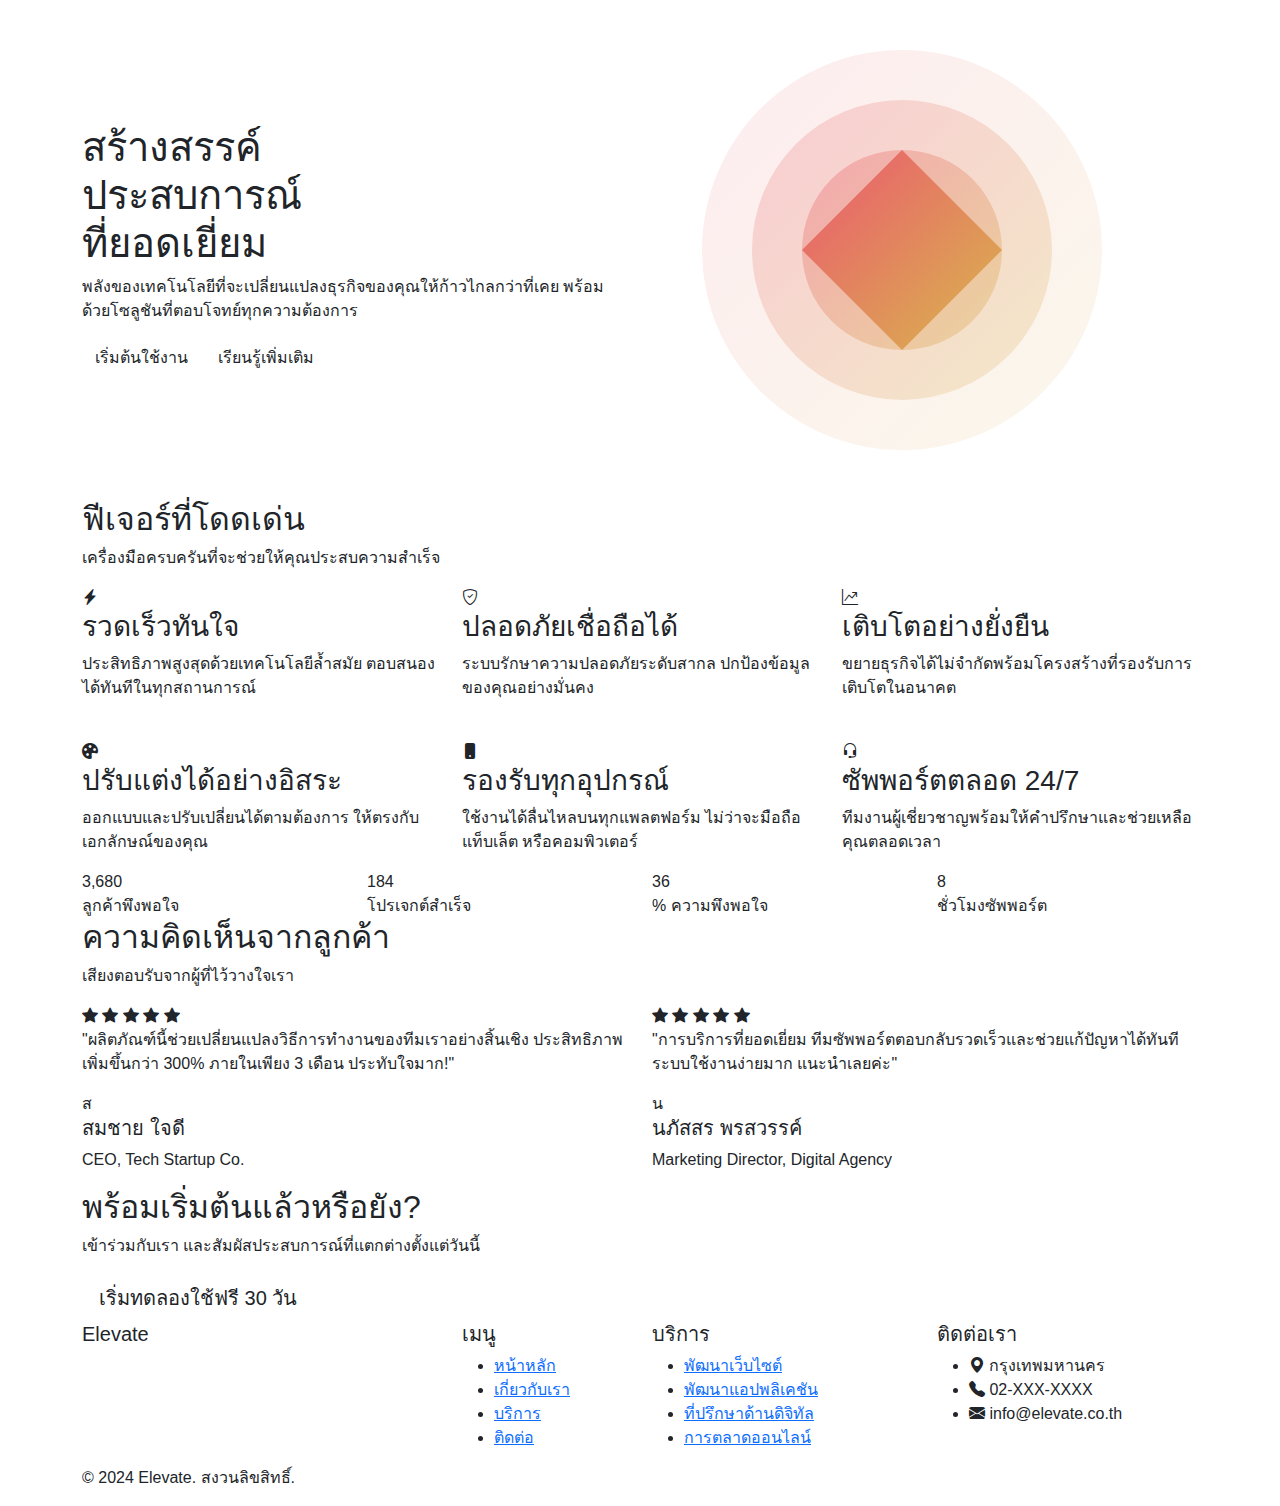
<file: index.html>
<!DOCTYPE html>
<html lang="th">
<head>
    <meta charset="UTF-8">
    <meta name="viewport" content="width=device-width, initial-scale=1.0">
    <title>Modern Landing Page - แบบแยกไฟล์</title>
    
    <!-- Bootstrap 5 CSS -->
    <link href="https://cdn.jsdelivr.net/npm/bootstrap@5.3.2/dist/css/bootstrap.min.css" rel="stylesheet">
    
    <!-- Google Fonts -->
    <link rel="preconnect" href="https://fonts.googleapis.com">
    <link rel="preconnect" href="https://fonts.gstatic.com" crossorigin>
    <link href="https://fonts.googleapis.com/css2?family=Playfair+Display:wght@700;900&family=DM+Sans:wght@400;500;700&display=swap" rel="stylesheet">
    
    <!-- Bootstrap Icons -->
    <link rel="stylesheet" href="https://cdn.jsdelivr.net/npm/bootstrap-icons@1.11.1/font/bootstrap-icons.css">
    
    <!-- Custom CSS -->
    <link rel="stylesheet" href="styles.css">
</head>
<body>
    <!-- NAVBAR -->
    <nav class="navbar navbar-expand-lg navbar-dark fixed-top">
        <div class="container">
            <a class="navbar-brand" href="#">Elevate</a>
            <button class="navbar-toggler" type="button" data-bs-toggle="collapse" data-bs-target="#navbarNav">
                <span class="navbar-toggler-icon"></span>
            </button>
            <div class="collapse navbar-collapse justify-content-end" id="navbarNav">
                <ul class="navbar-nav">
                    <li class="nav-item">
                        <a class="nav-link" href="#home">หน้าหลัก</a>
                    </li>
                    <li class="nav-item">
                        <a class="nav-link" href="#features">ฟีเจอร์</a>
                    </li>
                    <li class="nav-item">
                        <a class="nav-link" href="#testimonials">รีวิว</a>
                    </li>
                    <li class="nav-item">
                        <a class="nav-link" href="#contact">ติดต่อ</a>
                    </li>
                </ul>
            </div>
        </div>
    </nav>

    <!-- HERO SECTION -->
    <section class="hero" id="home">
        <div class="container">
            <div class="row align-items-center">
                <div class="col-lg-6">
                    <div class="hero-content">
                        <h1>สร้างสรรค์<br><span class="highlight">ประสบการณ์</span><br>ที่ยอดเยี่ยม</h1>
                        <p>พลังของเทคโนโลยีที่จะเปลี่ยนแปลงธุรกิจของคุณให้ก้าวไกลกว่าที่เคย พร้อมด้วยโซลูชันที่ตอบโจทย์ทุกความต้องการ</p>
                        <div class="hero-buttons">
                            <button class="btn btn-primary-custom">เริ่มต้นใช้งาน</button>
                            <button class="btn btn-secondary-custom">เรียนรู้เพิ่มเติม</button>
                        </div>
                    </div>
                </div>
                <div class="col-lg-6">
                    <div class="hero-image">
                        <svg width="500" height="500" viewBox="0 0 500 500" xmlns="http://www.w3.org/2000/svg">
                            <defs>
                                <linearGradient id="grad1" x1="0%" y1="0%" x2="100%" y2="100%">
                                    <stop offset="0%" style="stop-color:#e94560;stop-opacity:1" />
                                    <stop offset="100%" style="stop-color:#d4af37;stop-opacity:1" />
                                </linearGradient>
                            </defs>
                            <circle cx="250" cy="250" r="200" fill="url(#grad1)" opacity="0.1"/>
                            <circle cx="250" cy="250" r="150" fill="url(#grad1)" opacity="0.2"/>
                            <circle cx="250" cy="250" r="100" fill="url(#grad1)" opacity="0.3"/>
                            <path d="M 250 150 L 350 250 L 250 350 L 150 250 Z" fill="url(#grad1)" opacity="0.8"/>
                        </svg>
                    </div>
                </div>
            </div>
        </div>
    </section>

    <!-- FEATURES SECTION -->
    <section class="features" id="features">
        <div class="container">
            <div class="section-title fade-in">
                <h2>ฟีเจอร์ที่โดดเด่น</h2>
                <p>เครื่องมือครบครันที่จะช่วยให้คุณประสบความสำเร็จ</p>
            </div>
            <div class="row g-4">
                <div class="col-md-4">
                    <div class="feature-card fade-in">
                        <div class="feature-icon">
                            <i class="bi bi-lightning-charge-fill"></i>
                        </div>
                        <h3>รวดเร็วทันใจ</h3>
                        <p>ประสิทธิภาพสูงสุดด้วยเทคโนโลยีล้ำสมัย ตอบสนองได้ทันทีในทุกสถานการณ์</p>
                    </div>
                </div>
                <div class="col-md-4">
                    <div class="feature-card fade-in">
                        <div class="feature-icon">
                            <i class="bi bi-shield-check"></i>
                        </div>
                        <h3>ปลอดภัยเชื่อถือได้</h3>
                        <p>ระบบรักษาความปลอดภัยระดับสากล ปกป้องข้อมูลของคุณอย่างมั่นคง</p>
                    </div>
                </div>
                <div class="col-md-4">
                    <div class="feature-card fade-in">
                        <div class="feature-icon">
                            <i class="bi bi-graph-up-arrow"></i>
                        </div>
                        <h3>เติบโตอย่างยั่งยืน</h3>
                        <p>ขยายธุรกิจได้ไม่จำกัดพร้อมโครงสร้างที่รองรับการเติบโตในอนาคต</p>
                    </div>
                </div>
                <div class="col-md-4">
                    <div class="feature-card fade-in">
                        <div class="feature-icon">
                            <i class="bi bi-palette-fill"></i>
                        </div>
                        <h3>ปรับแต่งได้อย่างอิสระ</h3>
                        <p>ออกแบบและปรับเปลี่ยนได้ตามต้องการ ให้ตรงกับเอกลักษณ์ของคุณ</p>
                    </div>
                </div>
                <div class="col-md-4">
                    <div class="feature-card fade-in">
                        <div class="feature-icon">
                            <i class="bi bi-phone-fill"></i>
                        </div>
                        <h3>รองรับทุกอุปกรณ์</h3>
                        <p>ใช้งานได้ลื่นไหลบนทุกแพลตฟอร์ม ไม่ว่าจะมือถือ แท็บเล็ต หรือคอมพิวเตอร์</p>
                    </div>
                </div>
                <div class="col-md-4">
                    <div class="feature-card fade-in">
                        <div class="feature-icon">
                            <i class="bi bi-headset"></i>
                        </div>
                        <h3>ซัพพอร์ตตลอด 24/7</h3>
                        <p>ทีมงานผู้เชี่ยวชาญพร้อมให้คำปรึกษาและช่วยเหลือคุณตลอดเวลา</p>
                    </div>
                </div>
            </div>
        </div>
    </section>

    <!-- STATS SECTION -->
    <section class="stats">
        <div class="container">
            <div class="row">
                <div class="col-md-3">
                    <div class="stat-item">
                        <div class="stat-number counter" data-target="10000">0</div>
                        <div class="stat-label">ลูกค้าพึงพอใจ</div>
                    </div>
                </div>
                <div class="col-md-3">
                    <div class="stat-item">
                        <div class="stat-number counter" data-target="500">0</div>
                        <div class="stat-label">โปรเจกต์สำเร็จ</div>
                    </div>
                </div>
                <div class="col-md-3">
                    <div class="stat-item">
                        <div class="stat-number counter" data-target="99">0</div>
                        <div class="stat-label">% ความพึงพอใจ</div>
                    </div>
                </div>
                <div class="col-md-3">
                    <div class="stat-item">
                        <div class="stat-number counter" data-target="24">0</div>
                        <div class="stat-label">ชั่วโมงซัพพอร์ต</div>
                    </div>
                </div>
            </div>
        </div>
    </section>

    <!-- TESTIMONIALS SECTION -->
    <section class="testimonials" id="testimonials">
        <div class="container">
            <div class="section-title fade-in">
                <h2>ความคิดเห็นจากลูกค้า</h2>
                <p>เสียงตอบรับจากผู้ที่ไว้วางใจเรา</p>
            </div>
            <div class="row">
                <div class="col-md-6">
                    <div class="testimonial-card fade-in">
                        <div class="stars">
                            <i class="bi bi-star-fill"></i>
                            <i class="bi bi-star-fill"></i>
                            <i class="bi bi-star-fill"></i>
                            <i class="bi bi-star-fill"></i>
                            <i class="bi bi-star-fill"></i>
                        </div>
                        <p class="testimonial-text">"ผลิตภัณฑ์นี้ช่วยเปลี่ยนแปลงวิธีการทำงานของทีมเราอย่างสิ้นเชิง ประสิทธิภาพเพิ่มขึ้นกว่า 300% ภายในเพียง 3 เดือน ประทับใจมาก!"</p>
                        <div class="testimonial-author">
                            <div class="author-avatar">ส</div>
                            <div class="author-info">
                                <h5>สมชาย ใจดี</h5>
                                <p>CEO, Tech Startup Co.</p>
                            </div>
                        </div>
                    </div>
                </div>
                <div class="col-md-6">
                    <div class="testimonial-card fade-in">
                        <div class="stars">
                            <i class="bi bi-star-fill"></i>
                            <i class="bi bi-star-fill"></i>
                            <i class="bi bi-star-fill"></i>
                            <i class="bi bi-star-fill"></i>
                            <i class="bi bi-star-fill"></i>
                        </div>
                        <p class="testimonial-text">"การบริการที่ยอดเยี่ยม ทีมซัพพอร์ตตอบกลับรวดเร็วและช่วยแก้ปัญหาได้ทันที ระบบใช้งานง่ายมาก แนะนำเลยค่ะ"</p>
                        <div class="testimonial-author">
                            <div class="author-avatar">น</div>
                            <div class="author-info">
                                <h5>นภัสสร พรสวรรค์</h5>
                                <p>Marketing Director, Digital Agency</p>
                            </div>
                        </div>
                    </div>
                </div>
            </div>
        </div>
    </section>

    <!-- CTA SECTION -->
    <section class="cta" id="contact">
        <div class="container">
            <div class="cta-content">
                <h2>พร้อมเริ่มต้นแล้วหรือยัง?</h2>
                <p>เข้าร่วมกับเรา และสัมผัสประสบการณ์ที่แตกต่างตั้งแต่วันนี้</p>
                <button class="btn btn-primary-custom btn-lg">เริ่มทดลองใช้ฟรี 30 วัน</button>
            </div>
        </div>
    </section>

    <!-- FOOTER -->
    <footer class="footer">
        <div class="container">
            <div class="row">
                <div class="col-md-4">
                    <h5>Elevate</h5>
                    <p style="color: rgba(255,255,255,0.7);">ผู้นำด้านโซลูชันดิจิทัลที่จะยกระดับธุรกิจของคุณสู่อีกขั้น</p>
                    <div class="social-links">
                        <a href="#"><i class="bi bi-facebook"></i></a>
                        <a href="#"><i class="bi bi-twitter"></i></a>
                        <a href="#"><i class="bi bi-instagram"></i></a>
                        <a href="#"><i class="bi bi-linkedin"></i></a>
                    </div>
                </div>
                <div class="col-md-2">
                    <h5>เมนู</h5>
                    <ul class="footer-links">
                        <li><a href="#">หน้าหลัก</a></li>
                        <li><a href="#">เกี่ยวกับเรา</a></li>
                        <li><a href="#">บริการ</a></li>
                        <li><a href="#">ติดต่อ</a></li>
                    </ul>
                </div>
                <div class="col-md-3">
                    <h5>บริการ</h5>
                    <ul class="footer-links">
                        <li><a href="#">พัฒนาเว็บไซต์</a></li>
                        <li><a href="#">พัฒนาแอปพลิเคชัน</a></li>
                        <li><a href="#">ที่ปรึกษาด้านดิจิทัล</a></li>
                        <li><a href="#">การตลาดออนไลน์</a></li>
                    </ul>
                </div>
                <div class="col-md-3">
                    <h5>ติดต่อเรา</h5>
                    <ul class="footer-links">
                        <li><i class="bi bi-geo-alt-fill"></i> กรุงเทพมหานคร</li>
                        <li><i class="bi bi-telephone-fill"></i> 02-XXX-XXXX</li>
                        <li><i class="bi bi-envelope-fill"></i> info@elevate.co.th</li>
                    </ul>
                </div>
            </div>
            <div class="footer-bottom">
                <p>&copy; 2024 Elevate. สงวนลิขสิทธิ์.</p>
            </div>
        </div>
    </footer>

    <!-- Bootstrap JS -->
    <script src="https://cdn.jsdelivr.net/npm/bootstrap@5.3.2/dist/js/bootstrap.bundle.min.js"></script>
    
    <!-- Custom JavaScript -->
    <script src="script.js"></script>
</body>
</html>
</file>
<file: styles.css>
:root {
  --bp-navy: #0b2f6d;
  --bp-blue: #1e90ff;
  --bp-light-blue: #4a9eff;
  --bp-gold: #ffd700;
  --bp-dark: #1a1a1a;
}

* {
  margin: 0;
  padding: 0;
  box-sizing: border-box;
}

body {
  font-family: "Segoe UI", Tahoma, Geneva, Verdana, sans-serif;
  overflow-x: hidden;
}

/* Section 1: Header with Logo and Image Gallery */
.header-section {
  background: var(--bp-navy);
  height: 68px; /* ความสูงตามภาพ */
  display: flex;
  align-items: center; /* จัดกลางแนวตั้ง */
}

.bp-logo-top {
  padding-left: 120px; /* ระยะชิดซ้ายแบบในภาพ */
  display: flex;
  align-items: center;
}

.bp-logo-top img {
  width: 203px;
  height: auto; /* ปล่อยให้ scale เอง */
  display: block;
}

.bp-main-logo {
  background: #f5f5f5;
  padding: 60px 0;

  display: flex;
  align-items: center; /* กลางแนวตั้ง */
  justify-content: center; /* กลางแนวนอน */
}

.logo-76 {
  width: 538px;
  height: auto;
  display: block;
}

.logo-75 {
  max-width: 400px;
  width: 100%;
}
/* Image Gallery */
.gallery-section {
  overflow: hidden;
}

/* Swiper spacing */
.gallery-swiper {
  padding-left: 1px;
}

.gallery-item {
  position: relative;
  height: 420px;
  cursor: pointer;
  scroll-snap-align: center;
}

/* Image */
.gallery-item img {
  width: 100%;
  height: 100%;
  object-fit: cover;
  filter: grayscale(100%);
  transition: filter 0.4s ease;
}

/* Overlay */
.gallery-overlay {
  position: absolute;
  inset: 0;
  background: rgba(0, 0, 0, 0.45);
  transition: background 0.4s ease;
}

/* Text */
.gallery-item h3 {
  position: absolute;
  left: 50%;
  bottom: 40px;
  transform: translateX(-50%);
  color: #fff;
  text-align: center;
  letter-spacing: 1px;
  transition: all 0.4s ease;
}

/* Hover / Active */
.gallery-item:hover img,
.gallery-item:active img {
  filter: grayscale(0%);
}

.gallery-item:hover .gallery-overlay {
  background: rgba(0, 0, 0, 0.25);
}

.gallery-item:hover h3 {
  bottom: 50%;
  transform: translate(-50%, 50%);
}

/* Mobile */
@media (max-width: 768px) {
  .gallery-item {
    height: 320px;
  }
}

/* Section 2: 4 Decades of Giving */
.giving-section {
  background: var(--bp-blue);
  color: white;
  padding: 60px 20px;
  position: relative;
}

.quote-mark {
  font-size: 4rem;
  opacity: 0.3;
}

.giving-quote {
  font-size: 23px;
  line-height: 1.8;
  max-width: 900px;
  margin: 0 auto;
  padding: 20px;
  text-align: center;
}

.giving-hero {
  background:
    linear-gradient(rgba(0, 0, 0, 0.4), rgba(0, 0, 0, 0.4)),
    url("/assets/BW/สกรีนช็อต\ 2026-02-06\ 213029.png");
  background-size: cover;
  text-align: center;
  margin-top: 40px;
  height: 300px;
  width: auto;
}

.giving-hero h2 {
  font-size: 3rem;
  font-weight: bold;
  text-shadow: 2px 2px 8px rgba(0, 0, 0, 0.8);
}

/* Section 3: Foundation Stories */
.foundation-section {
  padding: 60px 20px;
  background: #f8f9fa;
}

.foundation-grid {
  display: grid;
  grid-template-columns: repeat(auto-fit, minmax(300px, 1fr));
  gap: 30px;
  margin-top: 40px;
}

.foundation-card {
  background: white;
  padding: 30px;
  border-left: 5px solid var(--bp-blue);
  box-shadow: 0 2px 10px rgba(0, 0, 0, 0.1);
}

.foundation-card h3 {
  color: var(--bp-navy);
  margin-bottom: 20px;
  font-weight: bold;
}

.scholar-grid {
  display: grid;
  grid-template-columns: repeat(4, 1fr);
  gap: 15px;
  margin: 30px 0;
}

.scholar-item {
  text-align: center;
}

.scholar-photo {
  width: 100%;
  aspect-ratio: 1;
  background: #ddd;
  border-radius: 5px;
  margin-bottom: 10px;
}

/* Section 4: Forum Banner */
.forum-section {
  padding: 60px 20px;
  background: white;
}

.forum-banner {
  background: black;
  color: white;
  padding: 80px 20px;
  text-align: center;
  margin: 30px 0;
}

.forum-banner h3 {
  font-size: 2rem;
  margin-bottom: 20px;
}

.speaker-carousel {
  display: flex;
  justify-content: center;
  align-items: center;
  gap: 20px;
  margin-top: 40px;
}

.speaker-photo {
  width: 150px;
  height: 200px;
  background: #555;
  border-radius: 5px;
}

.carousel-arrow {
  font-size: 2rem;
  color: white;
  cursor: pointer;
  user-select: none;
}

/* Section 5: Giveaway */
.giveaway-section {
  padding: 60px 20px;
  background: linear-gradient(135deg, #667eea 0%, #764ba2 100%);
  color: white;
  text-align: center;
}

.giveaway-form {
  background: white;
  color: black;
  max-width: 500px;
  margin: 30px auto;
  padding: 30px;
  border-radius: 10px;
}

.color-option {
  width: 40px;
  height: 40px;
  border-radius: 50%;
  display: inline-block;
  margin: 0 10px;
  cursor: pointer;
  border: 3px solid transparent;
}

.color-option.active {
  border-color: var(--bp-navy);
}

/* Section 6: Promotions */
.promotions-section {
  background: var(--bp-blue);
  color: white;
  padding: 60px 20px;
}

.spin-game {
  background: var(--bp-navy);
  padding: 40px;
  border-radius: 10px;
  text-align: center;
  margin: 30px 0;
}

.slot-machine {
  display: flex;
  justify-content: center;
  gap: 20px;
  margin: 30px 0;
}

.slot {
  width: 80px;
  height: 80px;
  background: white;
  border-radius: 10px;
  display: flex;
  align-items: center;
  justify-content: center;
  font-size: 2rem;
}

.promotion-cards {
  display: grid;
  grid-template-columns: repeat(auto-fit, minmax(300px, 1fr));
  gap: 20px;
  margin-top: 40px;
}

.promo-card {
  background: white;
  color: var(--bp-navy);
  padding: 30px;
  border-radius: 10px;
  text-align: center;
}

.promo-number {
  font-size: 3rem;
  font-weight: bold;
  color: var(--bp-blue);
}

.subscribe-section {
  text-align: center;
  margin-top: 60px;
}

.subscribe-btn {
  background: white;
  color: var(--bp-blue);
  padding: 15px 40px;
  border: none;
  border-radius: 5px;
  font-weight: bold;
  font-size: 1.1rem;
  cursor: pointer;
  margin-top: 20px;
}

/* Section 7: Help Us */
.help-section {
  padding: 60px 20px;
  background: #f8f9fa;
  text-align: center;
}

.donation-info {
  max-width: 800px;
  margin: 40px auto;
}

.foundation-logos {
  display: flex;
  justify-content: center;
  gap: 40px;
  margin: 40px 0;
  flex-wrap: wrap;
}

.foundation-logo {
  width: 200px;
  height: 80px;
  background: white;
  border: 2px solid #ddd;
  display: flex;
  align-items: center;
  justify-content: center;
  border-radius: 5px;
}

.bank-info {
  background: white;
  padding: 30px;
  border-radius: 10px;
  max-width: 500px;
  margin: 20px auto;
}

.qr-code {
  width: 200px;
  height: 200px;
  background: white;
  border: 2px solid #ddd;
  margin: 20px auto;
}

/* Footer */
.footer-section {
  background: var(--bp-navy);
  color: white;
  padding: 30px 20px;
  text-align: center;
}

.social-links {
  margin-top: 20px;
}

.social-links a {
  color: white;
  margin: 0 15px;
  font-size: 1.5rem;
}

/* Responsive */
@media (max-width: 768px) {
  .bp-logo-top {
    font-size: 1.5rem;
  }

  .gallery-section {
    grid-template-columns: 1fr;
  }

  .giving-hero h2 {
    font-size: 2rem;
  }

  .scholar-grid {
    grid-template-columns: repeat(2, 1fr);
  }

  .speaker-carousel {
    flex-direction: column;
  }

  .foundation-logos {
    flex-direction: column;
    align-items: center;
  }
}
</file>
